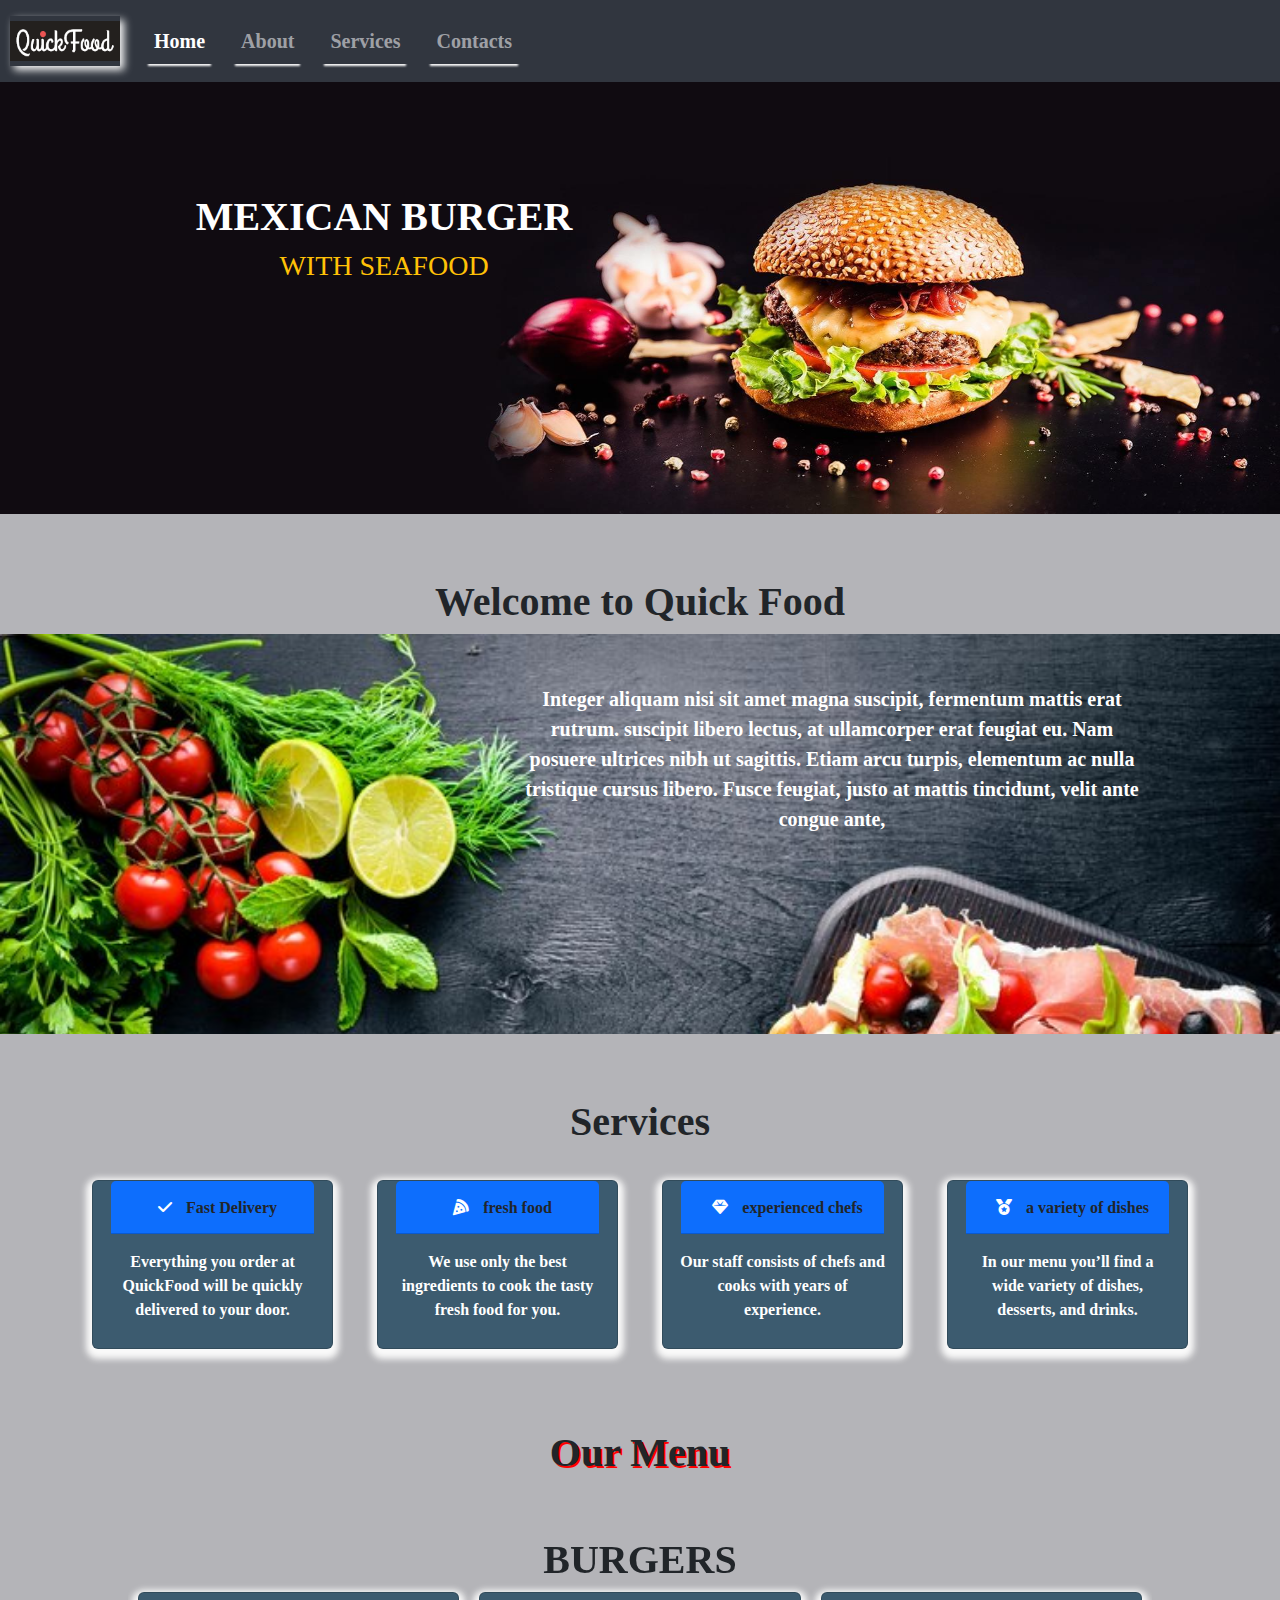
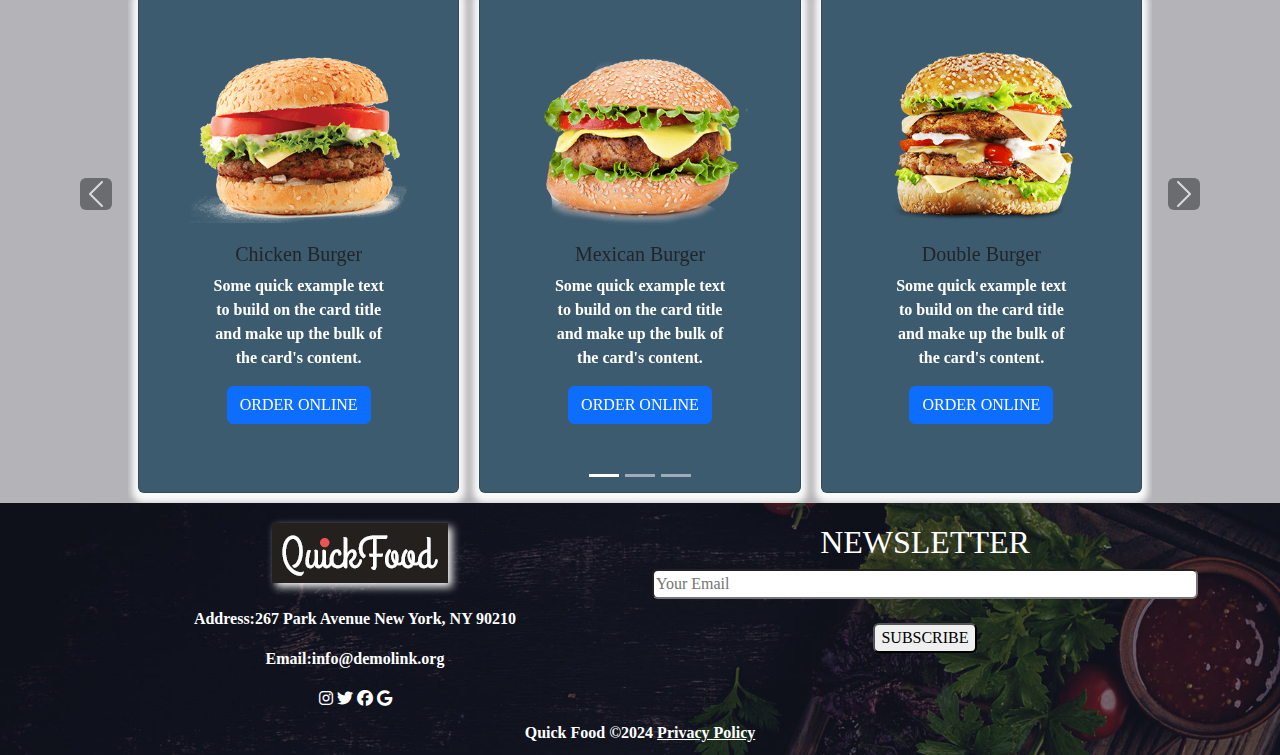
<file: index.html>
<!DOCTYPE html>
<html lang="en" dir="ltr">
<head>
		<meta charset="utf-8">
		<meta name="viewport" content="width=device-width, initial-scale=1.0">
		<title>Quick Food</title>
		<link rel="icon" href="images/burger-solid.svg">
		<link rel="stylesheet" href="css/style.css">
		<link rel="stylesheet" href="https://cdnjs.cloudflare.com/ajax/libs/font-awesome/6.5.1/css/all.min.css">
		<link href="https://cdn.jsdelivr.net/npm/bootstrap@5.3.3/dist/css/bootstrap.min.css" rel="stylesheet" integrity="sha384-QWTKZyjpPEjISv5WaRU9OFeRpok6YctnYmDr5pNlyT2bRjXh0JMhjY6hW+ALEwIH" crossorigin="anonymous">
		<script src="https://cdn.jsdelivr.net/npm/bootstrap@5.3.3/dist/js/bootstrap.bundle.min.js" integrity="sha384-YvpcrYf0tY3lHB60NNkmXc5s9fDVZLESaAA55NDzOxhy9GkcIdslK1eN7N6jIeHz" crossorigin="anonymous"></script>
</head>
<body>
	<header>
		<nav class="navbar navbar-expand-lg navbar-dark">
			<a href="#" class="navbar-brand logo"><img src="images/logo-dark.PNG" id="logo-size"></a>
				<button class="navbar-toggler" type="button" data-bs-toggle="collapse" data-bs-target="#navbarSupportedContent" aria-controls="navbarSupportedContent" aria-expanded="false" aria-label="Toggle navigation">
					<span class="navbar-toggler-icon"></span>
				</button>
			<div class="collapse navbar-collapse" id="navbarSupportedContent">
				<ul class="navbar-nav">
					<li class="nav-item"><a class="nav-link active"  href="index.html">Home</a></li>
					<li class="nav-item"><a class="nav-link" href="about.html">About</a></li>
					<li class="nav-item"><a class="nav-link" href="services.html">Services</a></li>
					<li class="nav-item"><a class="nav-link" href="contact.html">Contacts</a></li>
				</ul>
			</div>
		</nav>
	</header>
	<main>
		<section>
			<div id="carouselExampleIndicators" class="carousel slide" data-bs-ride="carousel">
				<div class="carousel-inner" style="height:450px;margin-top:5%">
					<div class="carousel-item active" data-bs-interval="2000" style="height:100%">
						<img src="images/a.jpg" style="height:100%" class="d-block w-100">
						<div class="carousel-caption caption-new">
							<h1>MEXICAN BURGER</h1>
							<h3 class="text-warning">WITH SEAFOOD</h3>
						</div>
					</div>
					<div class="carousel-item" data-bs-interval="2000" style="height:100%">
						<img src="images/b.jpg" style="height:100%" class="d-block w-100">
						<div class="carousel-caption caption-new">
							<h1>MEET A</h1>
							<h1>LEGEND</h1>
							<h3 class="text-warning"><strong>CALIFORNIA BURGER</<strong></h3>
						</div>
					</div>
					<div class="carousel-item" data-bs-interval="2000" style="background-image:url(images/bg2.jpg);height:100%">
						<img src="images/c.png" class="d-block w-40 axx" >
						<div class="carousel-caption caption-new">
							<h1>PIZZA</h1>
							<h3 class="text-warning">WITH SEAFOOD</h3>
							
						</div>
					</div>
				</div>
			</div>
			</section>
			<h1>Welcome to Quick Food</h1>
			<section class="about" style="background-image:url(images/h.jpg);background-repeat:no-repeat;background-size:cover">
				<div class="matn home-matn">
					<p class="text-white">Integer aliquam nisi sit amet magna suscipit, fermentum mattis erat rutrum. suscipit libero lectus, at ullamcorper erat feugiat eu. Nam posuere ultrices nibh ut sagittis.
					Etiam arcu turpis, elementum ac nulla tristique cursus libero. Fusce feugiat, justo at mattis tincidunt, velit ante congue ante, </p>
				</div>
			</section>
			<h1>Services</h1>
			<section class="container mt-0">
			<div class="row">
				<div class="col-sm-6 col-md">
					<div class="card card-new">
						<div class="card-header bg-primary header-new">
							<i class="fa-solid fa-check icon rounded-circle"></i> Fast Delivery
						</div>
						<div class="card-body">
							<p>Everything you order at QuickFood will be quickly delivered to your door.</p>
						</div>
						
					</div>
				</div>
				<div class="col-sm-6 col-md">
					<div class="card card-new">
						<div class="card-header bg-primary header-new">
							<i class="fa-solid fa-pizza-slice icon rounded-circle"></i> fresh food
						</div>
						<div class="card-body">
							<p>We use only the best ingredients to cook the tasty fresh food for you.</p>
						</div>
					</div>
				</div>
				<div class="col-sm-6 col-md">
					<div class="card card-new">
						<div class="card-header bg-primary header-new">
							<i class="fa-solid fa-gem icon rounded-circle"></i> experienced chefs
						</div>
						<div class="card-body">
							<p>Our staff consists of chefs and cooks with years of experience.</p>
						</div>
					</div>
				</div>
				<div class="col-sm-6 col-md">
					<div class="card card-new">
						<div class="card-header bg-primary header-new">
							<i class="fa-solid fa-medal icon rounded-circle"></i> a variety of dishes
						</div>
						<div class="card-body">
							<p>In our menu you’ll find a wide variety of dishes, desserts, and drinks.</p>
						</div>
					</div>
				</div>
			</div>	
			</section>
			<section>
				<h1 style="text-shadow:2px 2px #FF0000">Our Menu</h1>
				<div id="carouselExample" class="carousel slide d-none d-sm-block" data-bs-ride="carousel">
					<div class="carousel-indicators">
						<button type="button" data-bs-target="#carouselExample" data-bs-slide-to="0" class="active" aria-current="true" aria-label="Slide 1"></button>
						<button type="button" data-bs-target="#carouselExample" data-bs-slide-to="1" aria-label="Slide 2"></button>
						<button type="button" data-bs-target="#carouselExample" data-bs-slide-to="2" aria-label="Slide 3"></button>
					</div>
				    <div class="carousel-inner" style="width:80%;margin:0 auto;">
						<div class="carousel-item active">
						<h1>BURGERS</h1>
							<div class="cards-wrapper">
								<div class="card mt-0">
									<div class="img-wrapper">
										<img src="images/g.png" alt="...">
									</div>
								  <div class="card-body">
									<h5 class="card-title">Chicken Burger</h5>
									<p class="card-text">Some quick example text to build on the card title and make up the bulk of the card's content.</p>
									<a href="#" class="btn btn-primary">ORDER ONLINE</a>
								  </div>
								</div>
							
								<div class="card mt-0">
									<div class="img-wrapper">
									  <img src="images/j.png" alt="...">
									</div>
									<div class="card-body">
									<h5 class="card-title">Mexican Burger</h5>
									<p class="card-text">Some quick example text to build on the card title and make up the bulk of the card's content.</p>
									<a href="#" class="btn btn-primary">ORDER ONLINE</a>
								  </div>
								</div>
							
								<div class="card mt-0">
									<div class="img-wrapper">
									  <img src="images/i.png"  alt="...">
									</div>
									<div class="card-body">
									<h5 class="card-title">Double Burger</h5>
									<p class="card-text">Some quick example text to build on the card title and make up the bulk of the card's content.</p>
									<a href="#" class="btn btn-primary">ORDER ONLINE</a>
								  </div>
								</div>
							</div>
						</div>
						<div class="carousel-item">
							<h1>PIZZAS</h1>
							<div class="cards-wrapper">
								<div class="card  mt-0">
									<div class="img-wrapper">
										<img src="images/pizza1.png" alt="...">
									</div>
								  <div class="card-body">
									<h5 class="card-title">Peperoni</h5>
									<p class="card-text">Some quick example text to build on the card title and make up the bulk of the card's content.</p>
									<a href="#" class="btn btn-primary">ORDER ONLINE</a>
								  </div>
								</div>
							
								<div class="card mt-0">
									<div class="img-wrapper">
										<img src="images/pizza2.png" alt="...">
									</div>
									<div class="card-body">
									<h5 class="card-title">Hawaiian</h5>
									<p class="card-text">Some quick example text to build on the card title and make up the bulk of the card's content.</p>
									<a href="#" class="btn btn-primary">ORDER ONLINE</a>
									</div>
								</div>
								<div class="card mt-0">
									<div class="img-wrapper">
										<img src="images/pizza3.png" alt="...">
									</div>
									<div class="card-body">
									<h5 class="card-title">Sicilian</h5>
									<p class="card-text">Some quick example text to build on the card title and make up the bulk of the card's content.</p>
									<a href="#" class="btn btn-primary">ORDER ONLINE</a>
									</div>
								</div>
							</div>
						</div>
						<div class="carousel-item">
							<h1>SALADS</h1>
							<div class="cards-wrapper">
								<div class="card mt-0">
									<div class="img-wrapper">
										<img src="images/salad1.png" alt="...">
									</div>
								  <div class="card-body">
									<h5 class="card-title">Chicken Caprese</h5>
									<p class="card-text">Some quick example text to build on the card title and make up the bulk of the card's content.</p>
									<a href="#" class="btn btn-primary">ORDER ONLINE</a>
								  </div>
								</div>
							
								<div class="card mt-0">
									<div class="img-wrapper">
										<img src="images/salad2.png" alt="...">
									</div>
									<div class="card-body">
									<h5 class="card-title">Buffalo Blue</h5>
									<p class="card-text">Some quick example text to build on the card title and make up the bulk of the card's content.</p>
									<a href="#" class="btn btn-primary">ORDER ONLINE</a>
									</div>
								</div>
								<div class="card mt-0">
									<div class="img-wrapper">
										<img src="images/salad3.png" alt="...">
									</div>
									<div class="card-body">
									<h5 class="card-title">Greek Salad</h5>
									<p class="card-text">Some quick example text to build on the card title and make up the bulk of the card's content.</p>
									<a href="#" class="btn btn-primary">ORDER ONLINE</a>
									</div>
								</div>
							</div>
						</div>
					</div>
					<button class="carousel-control-prev" type="button" data-bs-target="#carouselExample" data-bs-slide="prev">
						<span class="carousel-control-prev-icon bg-dark rounded" aria-hidden="true"></span>
						<span class="visually-hidden">Previous</span>
					</button>
					<button class="carousel-control-next" type="button" data-bs-target="#carouselExample" data-bs-slide="next">
						<span class="carousel-control-next-icon bg-dark rounded" aria-hidden="true"></span>
						<span class="visually-hidden">Next</span>
					</button>
				</div>
				<div id="carouselExampleSmallScreen" class="carousel slide d-sm-none" data-bs-ride="carousel">
					  <div class="carousel-inner">
						<div class="carousel-item active">
							<div class="card card-bg">
								<div class="img-wrapper">
									<img src="images/g.png" alt="...">
								</div>
								<div class="card-body">
									<h5 class="card-title">Greek Salad</h5>
									<p class="card-text">Some quick example text to build on the card title and make up the bulk of the card's content.</p>
									<a href="#" class="btn btn-primary">ORDER ONLINE</a>
								</div>
							</div>
						</div>
						<div class="carousel-item">
							<div class="card card-bg">
								<div class="img-wrapper">
									<img src="images/i.png" alt="...">
								</div>
								<div class="card-body">
									<h5 class="card-title">Greek Salad</h5>
									<p class="card-text">Some quick example text to build on the card title and make up the bulk of the card's content.</p>
									<a href="#" class="btn btn-primary">ORDER ONLINE</a>
								</div>
							</div>
						</div>
						<div class="carousel-item">
							<div class="card card-bg">
								<div class="img-wrapper">
									<img src="images/j.png" alt="...">
								</div>
								<div class="card-body">
									<h5 class="card-title">Greek Salad</h5>
									<p class="card-text">Some quick example text to build on the card title and make up the bulk of the card's content.</p>
									<a href="#" class="btn btn-primary">ORDER ONLINE</a>
								</div>
							</div>
						</div>
						<div class="carousel-item">
							<div class="card card-bg">
								<div class="img-wrapper">
									<img src="images/pizza1.png" alt="...">
								</div>
								<div class="card-body">
									<h5 class="card-title">Greek Salad</h5>
									<p class="card-text">Some quick example text to build on the card title and make up the bulk of the card's content.</p>
									<a href="#" class="btn btn-primary">ORDER ONLINE</a>
								</div>
							</div>
						</div>
						<div class="carousel-item">
							<div class="card card-bg">
								<div class="img-wrapper">
									<img src="images/pizza2.png" alt="...">
								</div>
								<div class="card-body">
									<h5 class="card-title">Greek Salad</h5>
									<p class="card-text">Some quick example text to build on the card title and make up the bulk of the card's content.</p>
									<a href="#" class="btn btn-primary">ORDER ONLINE</a>
								</div>
							</div>
						</div>
						<div class="carousel-item">
							<div class="card card-bg">
								<div class="img-wrapper">
									<img src="images/salad1.png" alt="...">
								</div>
								<div class="card-body">
									<h5 class="card-title">Greek Salad</h5>
									<p class="card-text">Some quick example text to build on the card title and make up the bulk of the card's content.</p>
									<a href="#" class="btn btn-primary">ORDER ONLINE</a>
								</div>
							</div>
						</div>
						<div class="carousel-item">
							<div class="card card-bg">
								<div class="img-wrapper">
									<img src="images/salad3.png" alt="...">
								</div>
								<div class="card-body">
									<h5 class="card-title">Greek Salad</h5>
									<p class="card-text">Some quick example text to build on the card title and make up the bulk of the card's content.</p>
									<a href="#" class="btn btn-primary">ORDER ONLINE</a>
								</div>
							</div>
						</div>
					  </div>
					  <button class="carousel-control-prev" type="button" data-bs-target="#carouselExampleSmallScreen" data-bs-slide="prev">
						<span class="carousel-control-prev-icon bg-dark rounded" aria-hidden="true"></span>
						<span class="visually-hidden">Previous</span>
					  </button>
					  <button class="carousel-control-next" type="button" data-bs-target="#carouselExampleSmallScreen" data-bs-slide="next">
						<span class="carousel-control-next-icon bg-dark rounded" aria-hidden="true"></span>
						<span class="visually-hidden">Next</span>
					  </button>
				</div>
			</section>	
	</main>
		<!--footer tag-->
		<footer class="text-white" style="background-image:url(images/footer.jpg);background-size:cover" >
			<div class="container" style="margin:10px auto">
				<div class="row">
					<div class="col">
						<img src="images/logo-dark.PNG" class="logo">
						<br>
						<br>
						<p>
						Address:267 Park Avenue New York, NY 90210
						</p>
						<p>
						Email:<a href="#">info@demolink.org</a>
						</p>
						<a href=""> 
								<i class="fa-brands fa-instagram text-white"></i> <i class="fa-brands fa-twitter text-white"></i> <i class="fa-brands fa-facebook text-white"></i> <i class="fa-brands fa-google text-white"></i>
							</a>
					</div>
					
					<div class="col">
						<h2>NEWSLETTER</h2>
						<form>
							<input type="text" placeholder="Your Email" class="rounded"><br><br>
							<button type="submit" class="rounded">SUBSCRIBE</button>
						</form>
					</div>
				</div>
			</div>
			
			<div style="text-align:center">Quick Food &copy;2024 <a href="#" class="text-white">Privacy Policy</a></div>
		</footer>
</body>
</html>
</file>
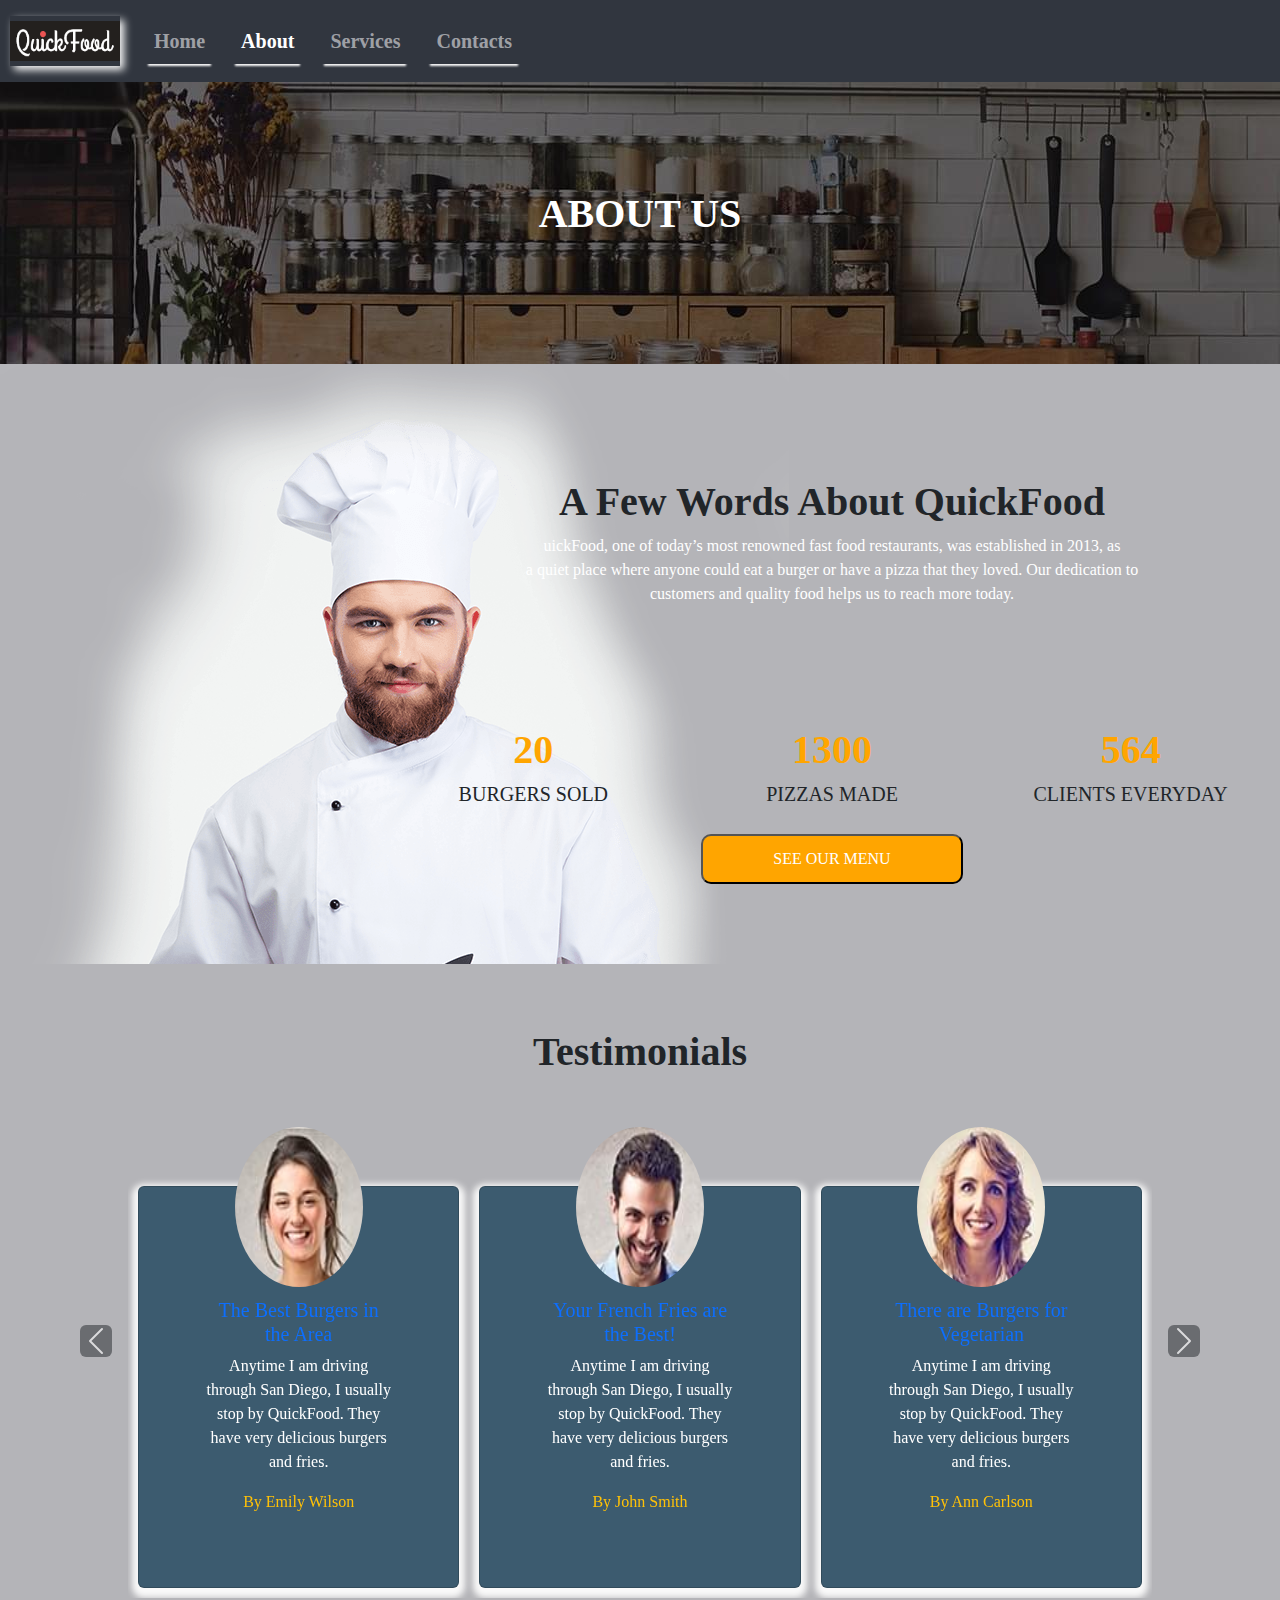
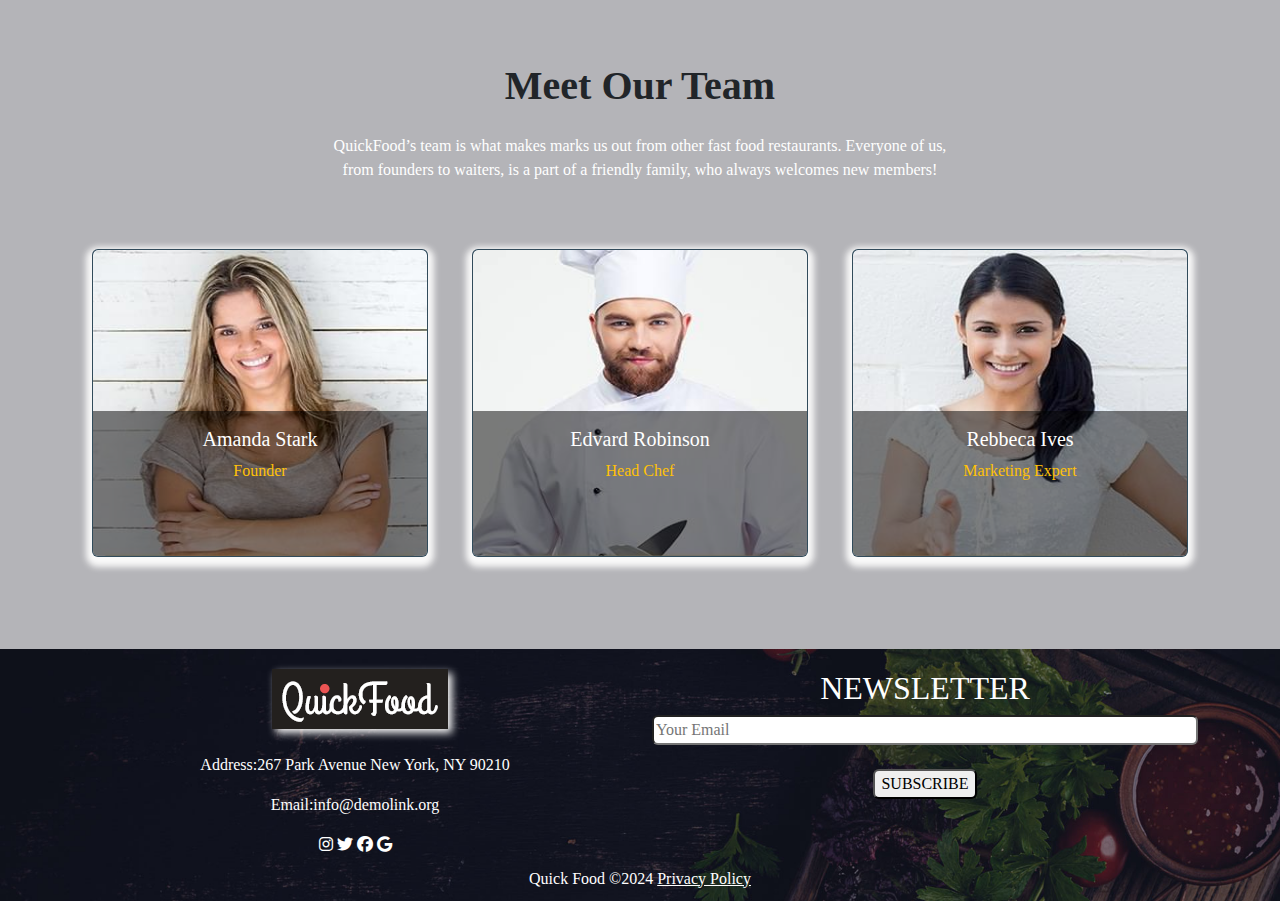
<file: about.html>
<!DOCTYPE html>
<html lang="en" dir="ltr">
<head>
		<meta charset="utf-8">
		<meta name="viewport" content="width=device-width, initial-scale=1.0">
		<title>Quick Food</title>
		<link rel="icon" href="images/burger-solid.svg"><!--favicon-->
		<link rel="stylesheet" href="css/style.css">
		<link rel="stylesheet" href="https://cdnjs.cloudflare.com/ajax/libs/font-awesome/6.5.1/css/all.min.css">
		<link href="https://cdn.jsdelivr.net/npm/bootstrap@5.3.3/dist/css/bootstrap.min.css" rel="stylesheet" integrity="sha384-QWTKZyjpPEjISv5WaRU9OFeRpok6YctnYmDr5pNlyT2bRjXh0JMhjY6hW+ALEwIH" crossorigin="anonymous">
		<script src="https://cdn.jsdelivr.net/npm/bootstrap@5.3.3/dist/js/bootstrap.bundle.min.js" integrity="sha384-YvpcrYf0tY3lHB60NNkmXc5s9fDVZLESaAA55NDzOxhy9GkcIdslK1eN7N6jIeHz" crossorigin="anonymous"></script>
		<style>
			.card-body{
				margin-top:20%;
				padding-bottom:10%;
			}
		</style>
</head>
<body>
	<header>
		<nav class="navbar navbar-expand-lg navbar-dark">
			<a href="#" class="navbar-brand logo"><img src="images/logo-dark.PNG" id="logo-size"></a>
				<button class="navbar-toggler" type="button" data-bs-toggle="collapse" data-bs-target="#navbarSupportedContent" aria-controls="navbarSupportedContent" aria-expanded="false" aria-label="Toggle navigation">
					<span class="navbar-toggler-icon"></span>
				</button>
			<div class="collapse navbar-collapse" id="navbarSupportedContent">
				<ul class="navbar-nav">
					<li class="nav-item"><a class="nav-link"  href="index.html">Home</a></li>
					<li class="nav-item"><a class="nav-link active" href="about.html">About</a></li>
					<li class="nav-item"><a class="nav-link" href="services.html">Services</a></li>
					<li class="nav-item"><a class="nav-link" href="contact.html">Contacts</a></li>
				</ul>
			</div>
			
		</nav>
		
	</header>
	<main>
		<div style="background-image:url(images/about2.jpg);margin-top:5%" class="cantainer-fluid about2">
			
			<div class="titr">ABOUT US</div>
			
		</div>
		<section class="about" style="background-image:url(images/about.png);background-repeat:no-repeat;height:600px">
				
				<div class="matn">
					<h1>A Few Words About QuickFood</h1>
					<p>uickFood, one of today’s most renowned fast food restaurants, was established in 2013, as<br>
					a quiet place where anyone could eat a burger or have a pizza that they loved. Our dedication to<br>
					customers and quality food helps us to reach more today.</p>
				
				</div>
				<div class="container box mt-5" style="width:70%;margin:0 auto;">
					<div class="row">
						<div class="col"><h1>20</h1><h5>BURGERS SOLD</h5></div>
						<div class="col"><h1>1300</h1><h5>PIZZAS MADE</h5></div>
						<div class="col"><h1>564</h1><h5>CLIENTS EVERYDAY</h5></div>
						
					</div>
					<button class="button mb-3">SEE OUR MENU</button>
				</div>
		</section>
		<section>
			<h1>Testimonials</h1>
			<div id="carouselExample" class="carousel slide d-none d-md-block" data-bs-ride="carousel">
				<div class="carousel-inner" style="width:80%;margin:0 auto">
					<div class="carousel-item active">
						<div class="cards-wrapper">
							<div class="card">
							<div class="img-wrapper">
								<img src="images/user1.jpg" class="pic">
								<div class="card-body">
								<h5 class="card-title text-primary">The Best Burgers in the Area</h5>
								<p class="card-text">Anytime I am driving through San Diego, I usually stop by QuickFood. They have very delicious burgers and fries. </p>
								<a href="#" class="text-warning">By Emily Wilson</a>
								</div>
							</div>
							</div>
							<div class="card"  style="height:100%">
							<div class="img-wrapper">
								<img src="images/user2.jpg" class="pic">
								<div class="card-body">
								<h5 class="card-title text-primary">Your French Fries are the Best!</h5>
								<p class="card-text">Anytime I am driving through San Diego, I usually stop by QuickFood. They have very delicious burgers and fries. </p>
								<a href="#" class="text-warning">By John Smith</a>
								</div>
							</div>
							</div>
							<div class="card">
							<div class="img-wrapper">
								<img src="images/user3.jpg" class="pic">
								<div class="card-body">
								<h5 class="card-title text-primary">There are Burgers for Vegetarian</h5>
								<p class="card-text">Anytime I am driving through San Diego, I usually stop by QuickFood. They have very delicious burgers and fries. </p>
								<a href="#" class="text-warning">By Ann Carlson</a>
								</div>
							</div>
							</div>
						</div>
					</div>
					<div class="carousel-item">
						<div class="cards-wrapper">
							<div class="card">
							<div class="img-wrapper">
								<img src="images/user4.jpg" class="pic">
								<div class="card-body">
								<h5 class="card-title text-primary">There are Burgers for Vegetarians</h5>
								<p class="card-text">Some quick example text to build on the card title and make up the bulk of the card's content.</p>
								<a href="#" class="text-warning">By Ann Carlson</a>
								</div>
							</div>
							</div>
							<div class="card">
							<div class="img-wrapper">
								<img src="images/user5.jpg" class="pic">
								<div class="card-body">
								<h5 class="card-title text-primary">There are Burgers for Vegetarians</h5>
								<p class="card-text">Some quick example text to build on the card title and make up the bulk of the card's content.</p>
								<a href="#" class="text-warning">Go somewhere</a>
								</div>
							</div>
							</div>
							<div class="card">
							<div class="img-wrapper">
								<img src="images/user6.jpg" class="pic">
								<div class="card-body">
								<h5 class="card-title text-primary">There are Burgers for Vegetarians</h5>
								<p class="card-text">Some quick example text to build on the card title and make up the bulk of the card's content.</p>
								<a href="#" class="text-warning">Go somewhere</a>
								</div>
							</div>
							</div>
						</div>
					</div>
				</div>
				<button class="carousel-control-prev" type="button" data-bs-target="#carouselExample" data-bs-slide="prev">
					<span class="carousel-control-prev-icon bg-dark rounded" aria-hidden="true"></span>
					<span class="visually-hidden">Previous</span>
				</button>
				<button class="carousel-control-next" type="button" data-bs-target="#carouselExample" data-bs-slide="next">
					<span class="carousel-control-next-icon bg-dark rounded" aria-hidden="true"></span>
					<span class="visually-hidden">Next</span>
				</button>
			</div>
			<div id="carouselExampleSmallScreen" class="carousel slide d-md-none" data-bs-ride="carousel">
				<div class="carousel-inner">
					<div class="carousel-item active">
						<div class="card">
							<div class="img-wrapper">
								<img src="images/user1.jpg" class="pic">
								<div class="card-body">
								<h5 class="card-title text-primary">The Best Burgers in the Area</h5>
								<p class="card-text">Anytime I am driving through San Diego, I usually stop by QuickFood. They have very delicious burgers and fries. </p>
								<a href="#" class="text-warning">By Emily Wilson</a>
								</div>
							</div>
						</div>
					</div>
					<div class="carousel-item">
						<div class="card">
							<div class="img-wrapper">
								<img src="images/user2.jpg" class="pic">
								<div class="card-body">
								<h5 class="card-title text-primary">The Best Burgers in the Area</h5>
								<p class="card-text">Anytime I am driving through San Diego, I usually stop by QuickFood. They have very delicious burgers and fries. </p>
								<a href="#" class="text-warning">By Emily Wilson</a>
								</div>
							</div>
						</div>
					</div>
					<div class="carousel-item">
						<div class="card">
							<div class="img-wrapper">
								<img src="images/user3.jpg" class="pic">
								<div class="card-body">
								<h5 class="card-title text-primary">The Best Burgers in the Area</h5>
								<p class="card-text">Anytime I am driving through San Diego, I usually stop by QuickFood. They have very delicious burgers and fries. </p>
								<a href="#" class="text-warning">By Emily Wilson</a>
								</div>
							</div>
						</div>
					</div>
					<div class="carousel-item">
						<div class="card">
							<div class="img-wrapper">
								<img src="images/user4.jpg" class="pic">
								<div class="card-body">
								<h5 class="card-title text-primary">The Best Burgers in the Area</h5>
								<p class="card-text">Anytime I am driving through San Diego, I usually stop by QuickFood. They have very delicious burgers and fries. </p>
								<a href="#" class="text-warning">By Emily Wilson</a>
								</div>
							</div>
						</div>
					</div>
					<div class="carousel-item">
						<div class="card">
							<div class="img-wrapper">
								<img src="images/user5.jpg" class="pic">
								<div class="card-body">
								<h5 class="card-title text-primary">The Best Burgers in the Area</h5>
								<p class="card-text">Anytime I am driving through San Diego, I usually stop by QuickFood. They have very delicious burgers and fries. </p>
								<a href="#" class="text-warning">By Emily Wilson</a>
								</div>
							</div>
						</div>
					</div>
					<div class="carousel-item">
						<div class="card">
							<div class="img-wrapper">
								<img src="images/user6.jpg" class="pic">
								<div class="card-body">
								<h5 class="card-title text-primary">The Best Burgers in the Area</h5>
								<p class="card-text">Anytime I am driving through San Diego, I usually stop by QuickFood. They have very delicious burgers and fries. </p>
								<a href="#" class="text-warning">By Emily Wilson</a>
								</div>
							</div>
						</div>
					</div>
				</div>
			  <button class="carousel-control-prev" type="button" data-bs-target="#carouselExampleSmallScreen" data-bs-slide="prev">
				<span class="carousel-control-prev-icon bg-dark rounded" aria-hidden="true"></span>
				<span class="visually-hidden">Previous</span>
			  </button>
			  <button class="carousel-control-next" type="button" data-bs-target="#carouselExampleSmallScreen" data-bs-slide="next">
				<span class="carousel-control-next-icon bg-dark rounded" aria-hidden="true"></span>
				<span class="visually-hidden">Next</span>
			  </button>
			</div>
		</section>
		<section>
			<h1>Meet Our Team</h1>
			<p class="p-3">QuickFood’s team is what makes marks us out from other fast food restaurants. Everyone of us,<br>
			from founders to waiters, is a part of a friendly family, who always welcomes new members!
			</p>
			<div class="container mt-0">
				<div class="row">
					<div class="col-sm">
						<div class="card card-new">
							<img src="images/team1.jpg" class="card-img-top" style="height:100%" alt="...">
							<div class="card-body change">
							<h5 class="card-title text-white">Amanda Stark</h5>
							<p class="card-text text-warning">Founder</p>
							<a href="">
								<i class="fa-brands fa-instagram"></i> <i class="fa-brands fa-twitter"></i> <i class="fa-brands fa-facebook"></i> <i class="fa-brands fa-google"></i>
							</a>
							</div>
						</div>
					</div>
					<div class="col-sm">
						<div class="card card-new">
							<img src="images/team2.jpg" class="card-img-top" style="height:100%" alt="...">
							<div class="card-body change">
							<h5 class="card-title text-white">Edvard Robinson</h5>
							<p class="card-text text-warning">Head Chef</p>
							<a href=""> 
								<i class="fa-brands fa-instagram"></i> <i class="fa-brands fa-twitter"></i> <i class="fa-brands fa-facebook"></i> <i class="fa-brands fa-google"></i>
							</a>
							</div>
						</div>
					</div>
					<div class="col-sm">
						<div class="card card-new">
							<img src="images/team3.jpg" class="card-img-top" style="height:100%" alt="...">
							<div class="card-body change">
							<h5 class="card-title text-white">Rebbeca Ives</h5>
							<p class="card-text text-warning">Marketing Expert</p>
							<a href=""> 
								<i class="fa-brands fa-instagram text-white"></i> <i class="fa-brands fa-twitter text-white"></i> <i class="fa-brands fa-facebook text-white"></i> <i class="fa-brands fa-google text-white"></i>
							</a>
							</div>
						</div>
					</div>
				</div>
			
			</div>
		</section>
	</main>
	<!--footer tag-->
	<footer class="text-white" style="background-image:url(images/footer.jpg);background-size:cover" >
		<div class="container" style="margin:10px auto">
			<div class="row">
				<div class="col">
					<img src="images/logo-dark.PNG" class="logo"><br><br>
					<p>Address:267 Park Avenue New York, NY 90210</p>
					<p>Email:<a href="#">info@demolink.org</a></p>
					<a href=""> 
						<i class="fa-brands fa-instagram text-white"></i> <i class="fa-brands fa-twitter text-white"></i> <i class="fa-brands fa-facebook text-white"></i> <i class="fa-brands fa-google text-white"></i>
					</a>
				</div>
				<div class="col">
					<h2>NEWSLETTER</h2>
					<form>
						<input type="text" placeholder="Your Email" class="rounded"><br><br>
						<button type="submit" class="rounded">SUBSCRIBE</button>
					</form>
				</div>
			</div>
		</div>
		<div style="text-align:center">Quick Food &copy;2024 <a href="#" class="text-white">Privacy Policy</a></div>
	</footer>
</body>
</html>
</file>
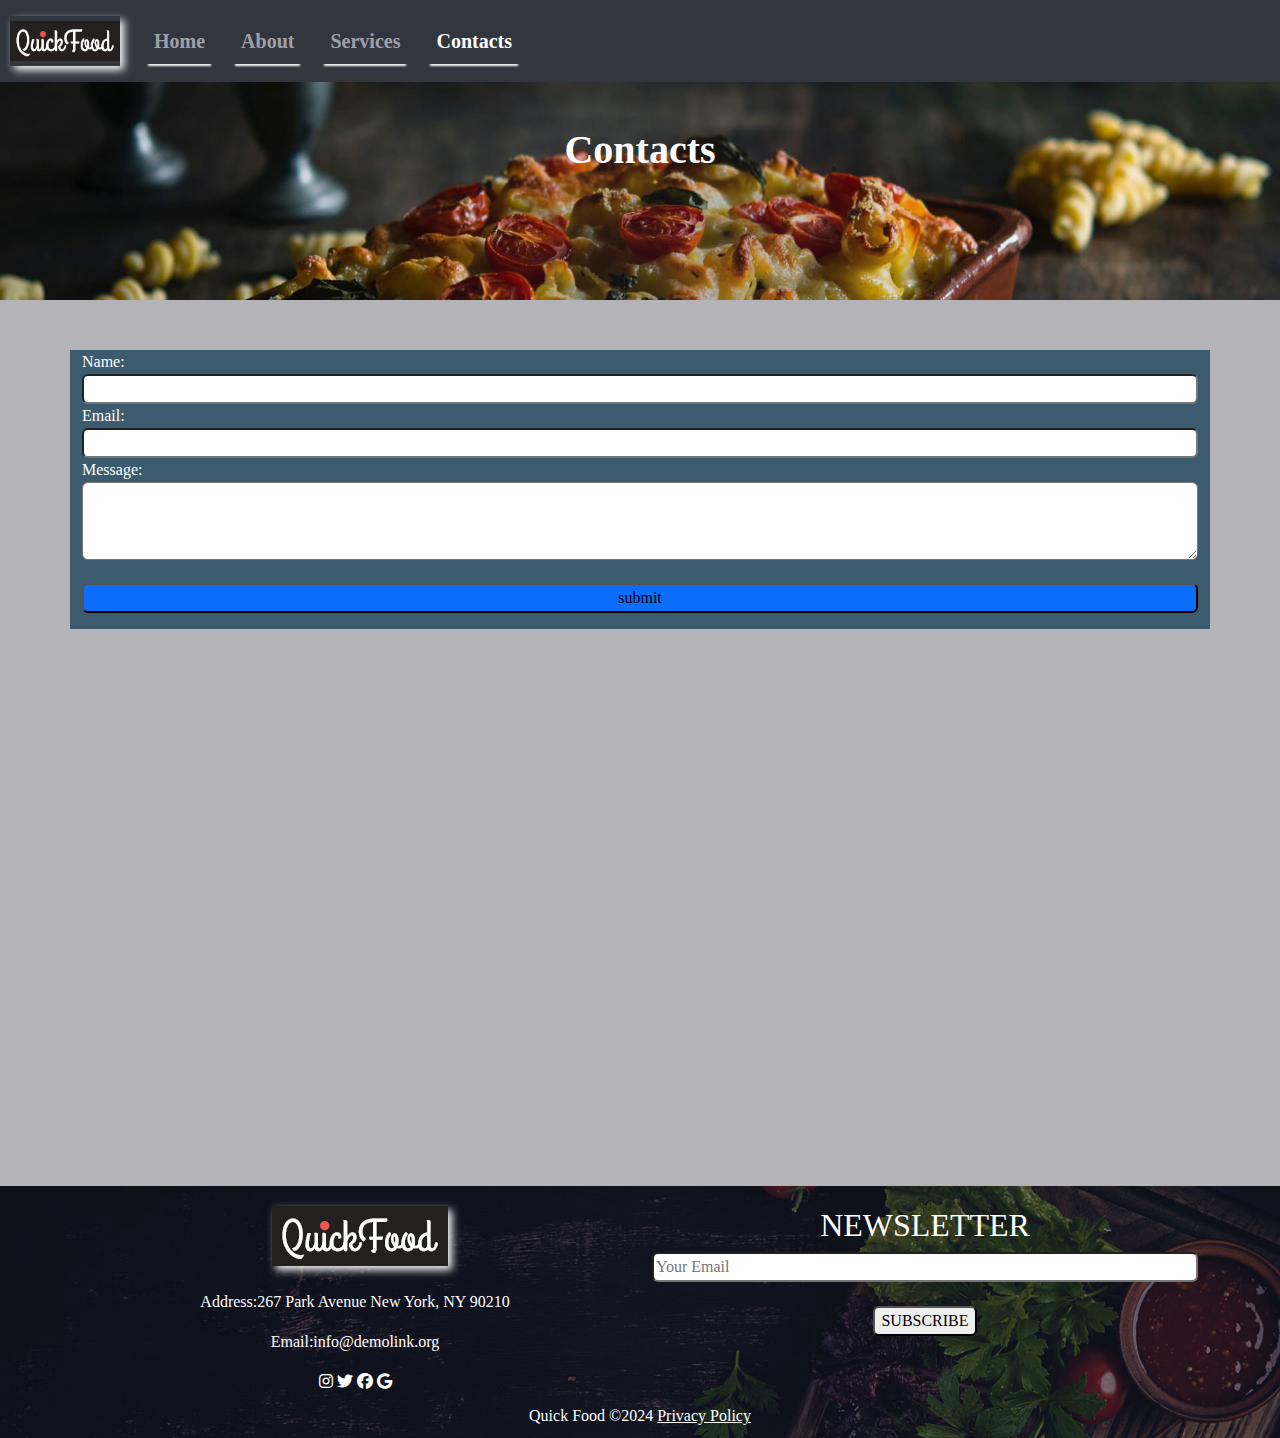
<file: contact.html>
<!DOCTYPE html>
<html lang="en" dir="ltr">
<head>
		<meta charset="utf-8">
		<meta name="viewport" content="width=device-width, initial-scale=1.0">
		<title>Quick Food</title>
		<link rel="icon" href="images/burger-solid.svg"><!--favicon-->
		<link rel="stylesheet" href="css/style.css">
		<link rel="stylesheet" href="https://cdnjs.cloudflare.com/ajax/libs/font-awesome/6.5.1/css/all.min.css">
		<link href="https://cdn.jsdelivr.net/npm/bootstrap@5.3.3/dist/css/bootstrap.min.css" rel="stylesheet" integrity="sha384-QWTKZyjpPEjISv5WaRU9OFeRpok6YctnYmDr5pNlyT2bRjXh0JMhjY6hW+ALEwIH" crossorigin="anonymous">
		<script src="https://cdn.jsdelivr.net/npm/bootstrap@5.3.3/dist/js/bootstrap.bundle.min.js" integrity="sha384-YvpcrYf0tY3lHB60NNkmXc5s9fDVZLESaAA55NDzOxhy9GkcIdslK1eN7N6jIeHz" crossorigin="anonymous"></script>
</head>
<body>
	<header>
		<nav class="navbar navbar-expand-lg navbar-dark">
			<a href="#" class="navbar-brand logo"><img src="images/logo-dark.PNG" id="logo-size"></a>
			<button class="navbar-toggler" type="button" data-bs-toggle="collapse" data-bs-target="#navbarSupportedContent" aria-controls="navbarSupportedContent" aria-expanded="false" aria-label="Toggle navigation">
				<span class="navbar-toggler-icon"></span>
			</button>
			<div class="collapse navbar-collapse" id="navbarSupportedContent">
				<ul class="navbar-nav">
					<li class="nav-item"><a class="nav-link"  href="index.html">Home</a></li>
					<li class="nav-item"><a class="nav-link" href="about.html">About</a></li>
					<li class="nav-item"><a class="nav-link" href="services.html">Services</a></li>
					<li class="nav-item"><a class="nav-link active" href="contact.html">Contacts</a></li>
				</ul>
			</div>
		</nav>
	</header>
	<main>
		<div style="background-image:url(images/bg3.jpg);background-size:cover" class="about2">
			<div class="titr">Contacts</div>
		</div>
		<section class="container" style="background-color:#3C5B6F;">
			<form action="contact.html" method="post"> 
				<label for="name" class="text-white">Name:</label>
				<input type="text" class="rounded">
				<br>
				<label for="email" class="text-white">Email:</label>
				<input type="text" class="rounded">
				<br>
				<label for="message" class="text-white">Message:</label>
				<br>
				<textarea rows="3" cols="100%" class="rounded"></textarea>
				<input type="submit" value="submit" class="bg-primary rounded my-3">
			</form>
		</section>
		<section class="container">
			<iframe src="https://www.google.com/maps/embed?pb=!1m18!1m12!1m3!1d3294.2517074955795!2d62.23849217482872!3d34.34407150226632!2m3!1f0!2f0!3f0!3m2!1i1024!2i768!4f13.1!3m3!1m2!1s0x3f3ce7d98b94889b%3A0x2f049fca4ee8e458!2z2LXZiNmB24wg2KLYqNin2K8g2qnYp9ix2KrZhyDYp9mF24zZhg!5e0!3m2!1sen!2s!4v1715092235660!5m2!1sen!2s" width="600" height="450" style="border:0;" allowfullscreen="" 
			loading="lazy" referrerpolicy="no-referrer-when-downgrade"></iframe>
		</section>
		
	</main>
		<!--footer tag-->
		<footer class="text-white" style="background-image:url(images/footer.jpg);background-size:cover" >
			<div class="container" style="margin:10px auto">
				<div class="row">
					<div class="col">
						<img src="images/logo-dark.PNG" class="logo"><br><br>
						<p>Address:267 Park Avenue New York, NY 90210</p>
						<p>Email:<a href="#">info@demolink.org</a></p>
						<a href=""> 
							<i class="fa-brands fa-instagram text-white"></i> <i class="fa-brands fa-twitter text-white"></i> <i class="fa-brands fa-facebook text-white"></i> <i class="fa-brands fa-google text-white"></i>
						</a>
					</div>
					<div class="col">
						<h2>NEWSLETTER</h2>
						<form>
							<input type="text" placeholder="Your Email" class="rounded"><br><br>
							<button type="submit" class="rounded">SUBSCRIBE</button>
						</form>
					</div>
				</div>
			</div>
			
			<div style="text-align:center">Quick Food &copy;2024 <a href="#" class="text-white">Privacy Policy</a></div>
		</footer>
</body>
</html>
</file>
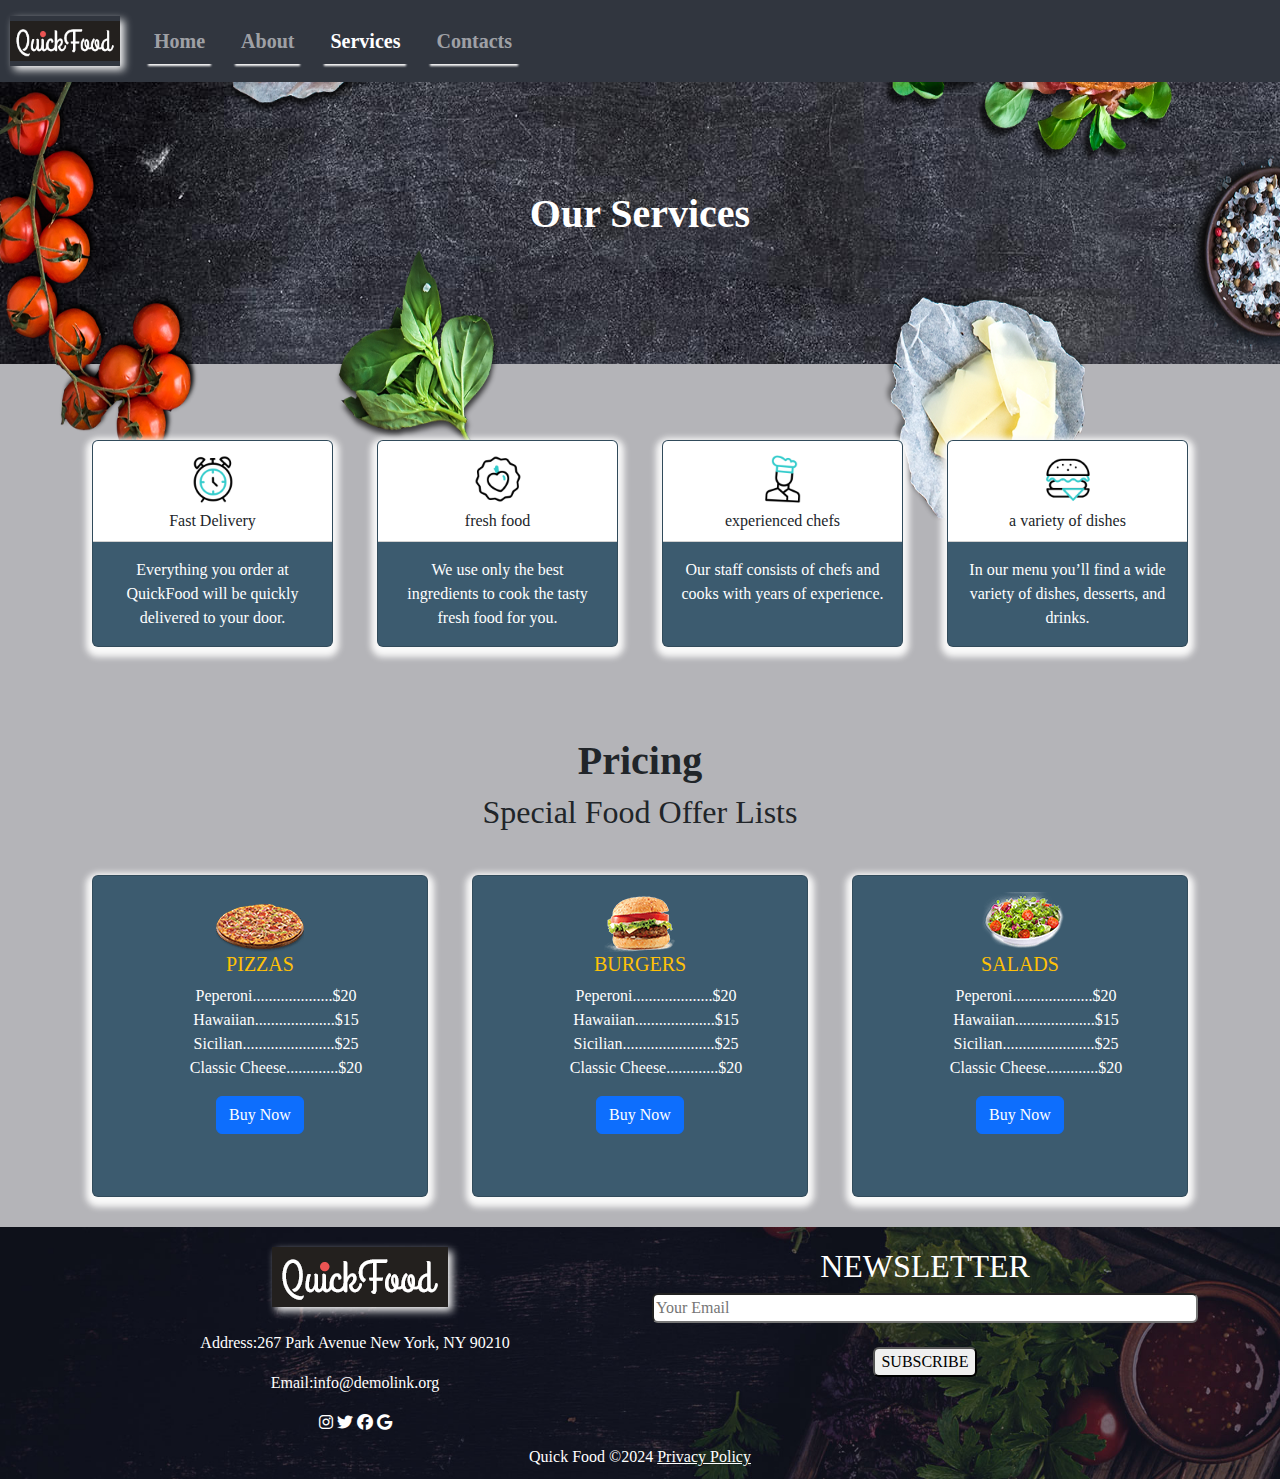
<file: services.html>
<!DOCTYPE html>
<html lang="en" dir="ltr">
<head>
		<meta charset="utf-8">
		<meta name="viewport" content="width=device-width, initial-scale=1.0">
		<title>Quick Food</title>
		<link rel="icon" href="images/burger-solid.svg"><!--favicon-->
		<link rel="stylesheet" href="css/style.css">
		<link rel="stylesheet" href="https://cdnjs.cloudflare.com/ajax/libs/font-awesome/6.5.1/css/all.min.css">
		<link href="https://cdn.jsdelivr.net/npm/bootstrap@5.3.3/dist/css/bootstrap.min.css" rel="stylesheet" integrity="sha384-QWTKZyjpPEjISv5WaRU9OFeRpok6YctnYmDr5pNlyT2bRjXh0JMhjY6hW+ALEwIH" crossorigin="anonymous">
		<script src="https://cdn.jsdelivr.net/npm/bootstrap@5.3.3/dist/js/bootstrap.bundle.min.js" integrity="sha384-YvpcrYf0tY3lHB60NNkmXc5s9fDVZLESaAA55NDzOxhy9GkcIdslK1eN7N6jIeHz" crossorigin="anonymous"></script>
</head>
<body>
	<header><!--navigation-->
		<nav class="navbar navbar-expand-lg navbar-dark">
			<a href="#" class="navbar-brand logo"><img src="images/logo-dark.PNG" id="logo-size"></a>
			<button class="navbar-toggler" type="button" data-bs-toggle="collapse" data-bs-target="#navbarSupportedContent" aria-controls="navbarSupportedContent" aria-expanded="false" aria-label="Toggle navigation">
				<span class="navbar-toggler-icon"></span>
			</button>
			<div class="collapse navbar-collapse" id="navbarSupportedContent">
				<ul class="navbar-nav">
					<li class="nav-item"><a class="nav-link"  href="index.html">Home</a></li>
					<li class="nav-item"><a class="nav-link" href="about.html">About</a></li>
					<li class="nav-item"><a class="nav-link active	" href="services.html">Services</a></li>
					<li class="nav-item"><a class="nav-link" href="contact.html">Contacts</a></li>
				</ul>
			</div>
		</nav>
	</header>
	<!--main-->
	<main>
		<div style="background-image:url(images/bg2.jpg);margin-top:5%" class="about2">
			<img src="images/d.png" class="service">
			<div class="titr">Our Services</div>
		</div>
		<section class="container">
			<div class="row">
				<div class="col-sm-6 col-md">
					<div class="card card-new">
						<div class="card-header bg-white">
							<img src="images/alarm.gif" class="gif" >
							<br>Fast Delivery
						</div>
						<div class="card-body">
							<p>Everything you order at QuickFood will be quickly delivered to your door.</p>
						</div>
						
					</div>
				</div>
				<div class="col-sm-6 col-md">
					<div class="card card-new">
						<div class="card-header bg-white">
							<img src="images/fresh.gif" class="gif" > 
							<br>fresh food
						</div>
						<div class="card-body">
							<p>We use only the best ingredients to cook the tasty fresh food for you.</p>
						</div>
					</div>
				</div>
				<div class="col-sm-6 col-md">
					<div class="card card-new">
						<div class="card-header bg-white">
							<img src="images/chef.gif" class="gif" > 
							<br>experienced chefs
						</div>
						<div class="card-body">
							<p>Our staff consists of chefs and cooks with years of experience.</p>
						</div>
					</div>
				</div>
				<div class="col-sm-6 col-md">
					<div class="card card-new">
						<div class="card-header bg-white">
							<img src="images/burger.gif" class="gif" > 
							<br>a variety of dishes
						</div>
						<div class="card-body">
							<p>In our menu you’ll find a wide variety of dishes, desserts, and drinks.</p>
						</div>
					</div>
				</div>
			</div>	
		</section>
		<h1>Pricing</h1>
		<h2>Special Food Offer Lists</h2>
		<section class="container mt-0">
			<div class="row">
				<div class="col-sm-12 col-md-4 mb-3">
					<div class="card">
						<div class="card-body text-white">
						<img src="images/pizza.png">
						<h5 class="card-title text-warning">PIZZAS</h5>
						<ul>
							<li>Peperoni....................$20</li>
							<li>Hawaiian....................$15</li>
							<li>Sicilian.......................$25</li>
							<li>Classic Cheese.............$20</li>
						</ul>
						<a href="#" class="btn btn-primary">Buy Now</a>
						</div>
					</div>
				</div>
				<div class="col-sm-12 col-md-4 mb-3">
					<div class="card">
						<div class="card-body  text-white">
						<img src="images/burger.png">
						<h5 class="card-title text-warning">BURGERS</h5>
						<ul>
							<li>Peperoni....................$20</li>
							<li>Hawaiian....................$15</li>
							<li>Sicilian.......................$25</li>
							<li>Classic Cheese.............$20</li>
						</ul>
						<a href="#" class="btn btn-primary">Buy Now</a>
						</div>
					</div>
				</div>
				<div class="col-sm-12 col-md-4 mb-3">
					<div class="card">
						<div class="card-body text-white">
						<img src="images/salad.png">
						<h5 class="card-title text-warning">SALADS</h5>
						<ul>
							<li>Peperoni....................$20</li>
							<li>Hawaiian....................$15</li>
							<li>Sicilian.......................$25</li>
							<li>Classic Cheese.............$20</li>
						</ul>
						<a href="#" class="btn btn-primary">Buy Now</a>
						</div>
					</div>
				</div>
			</div>
		</section>
	</main>
		<!--footer tag-->
		<footer class="text-white" style="background-image:url(images/footer.jpg);background-size:cover" >
			<div class="container" style="margin:10px auto">
				<div class="row">
					<div class="col">
						<img src="images/logo-dark.PNG" class="logo">
						<br><br>
						<p>Address:267 Park Avenue New York, NY 90210</p>
						<p>Email:<a href="#">info@demolink.org</a></p>
						<a href=""> 
							<i class="fa-brands fa-instagram text-white"></i> <i class="fa-brands fa-twitter text-white"></i> <i class="fa-brands fa-facebook text-white"></i> <i class="fa-brands fa-google text-white"></i>
						</a>
					</div>
					<div class="col">
						<h2>NEWSLETTER</h2>
						<form>
							<input type="text" placeholder="Your Email" class="rounded"><br><br>
							<button type="submit" class="rounded">SUBSCRIBE</button>
						</form>
					</div>
				</div>
			</div>
			<div style="text-align:center">Quick Food &copy;2024 <a href="#" class="text-white">Privacy Policy</a></div>
		</footer>
</body>
</html>
</file>
<file: css/style.css>
body{
	margin:0;
	padding:0;
	font-family:serif !important;
	background-color:#B4B4B8 !important;
}
p{
	color:white;
	text-align:center;
}
header{
	width:100%;
	background-color:#31363F;
	position:fixed;
	z-index:2;
	top:0;
}
.logo{
	margin-left:10px;
	box-shadow:4px 4px 8px 0 #f9f9f9;
}
#logo-size{
	width:110px;
	height:40px
	}
.nav-item{
	margin:10px;
	transition:transform 0.5s;
	font-weight:bold;
	font-size:20px;
	box-shadow:0 4px 2px -2px #f9f9f9;
}
.nav-item:hover{
	transform:translateY(-10px);
}
.axx{
	margin:0 0 0 50%;
	height:90%
}
.caption-new{
	text-align:center;
	width:30%;
	left:10%;
	top:20%;
 }
.header-new{
	width:85%;
	margin:0 auto;
 }
.about{
	width:100%;
	height:400px;
	position:relative;
}
.matn{
	position:absolute;
	width:70%;
	top:10%;
	left:30%;
	padding:10px;
}
.home-matn{
	width:50%;
	left:40%;
	font-size:20px
}
.col a{
	text-decoration:none;
	color:white;
}
.icon{
	font-size:1em;
	padding:10px;
}
h1{
	font-weight:bold !important;
	text-align:center;
	margin-top:5% !important;
}
h2{
	text-align:center;
}
.card-body a{
	text-decoration:none;
}
li{
	list-style-type:none;
}
.about2{
	width:100%;
	height:300px;
	display:flex;
	justify-content:center;
	align-items:center;
}
.titr{
	width:40%;
	text-align:center;
	
	color:white;
	padding:20px;
	font-weight:bold;
	font-size:40px;
}
.box{
	position:absolute;
	left:30%;
	top:50%;
	text-align:center;
}
.row h1{
	color:orange;
	font-weight:bold;
}
.button{
	width:30%;
	height:50px;
	background-color:orange;
	padding:10px;
	border-radius:10px;
	color:white;
	margin-top:20px;
	transition:background-color 0.5s;
	
}
.button:hover{
	background-color:#A94438;
}
.pic{
	width:40% !important;
	height:40% !important;
	border-radius:100%;
	position:absolute;
	left:30%;
	top:-15%;
	z-index:1;
}
.card{
	height:100% !important;
	background-color:#3C5B6F !important;
	box-shadow:0 4px 6px 6px #f9f9f9;
	text-align:center;
	margin:10px;
	transition:transform 0.5s;
	margin-top:10%;
 }

.card:hover{
	transform:translateY(-10px);
	}
/*style for about page*/
.change{
	background-color:rgba(0,0,0,.5);
	transition:transform 0.5s;
	position:absolute;
	bottom:0;
	width:100%;
	padding-top:0;
	}
i{
	color:white;
	}
.col-sm .card{
		overflow:hidden;
	}
	.change a{
		opacity:0;
	}
	.card:hover .change{
		transform:scaleY(1.5);
	}
	
	.card:hover a{
	opacity:1
	}
.card-new{
	height:80%!important;
}	
.cards-wrapper{
	display:flex !important;
	
}
.img-wrapper img{
	width:100%;
	height:100%;
}
.cards-wrapper .card{
	padding:5%;
}

/*style for services page*/	
.service{
	position:absolute;
	width:100%;
	height:70%;
}
.gif{
	width:60px;
	height:60px;
}
.container{
	margin:50px auto;
}
.card-bg{
			padding:10%;
		}
/*style for contact page*/
input{
	width:100%;
	transition:transform 0.5s;
	}
	textarea{
		width:100%;
		transition:transform 0.5s;
	}
	input:focus{
	 transform:scaleX(0.9);
	 background-color:#BFF6C3;
	}
	textarea:focus{
		transform:scaleX(0.9);
		background-color:#BFF6C3;
	}
	iframe{
		width:100%;
	}
footer{
	padding:10px;
	text-align:center;
}
@media(max-width:900px){
		.axx{
			width:50%;
			height:50%;
			margin-top:20%;
		}
		
		.titr{
			font-size:25px;
		}
		.about{
			background-position:center;
		}
		.home-matn{
			font-size:15px;
			top:5px;
}
		.matn{
			left:15%;
		}
		.box{
			left:15%;
			top:60%;
		}
		.row h1{
			font-size:20px;
		}
		.row h5{
			font-size:15px;
		}
		.button{
			font-size:10px;
		}
		.service{
			height:50%;
			top:5%;
		}
		.matn{
			background-color:rgba(0,0,0,.3);
		}	
}
@media(max-width:576px){
	.card{
	margin:50px;
	
	}
}
</file>
